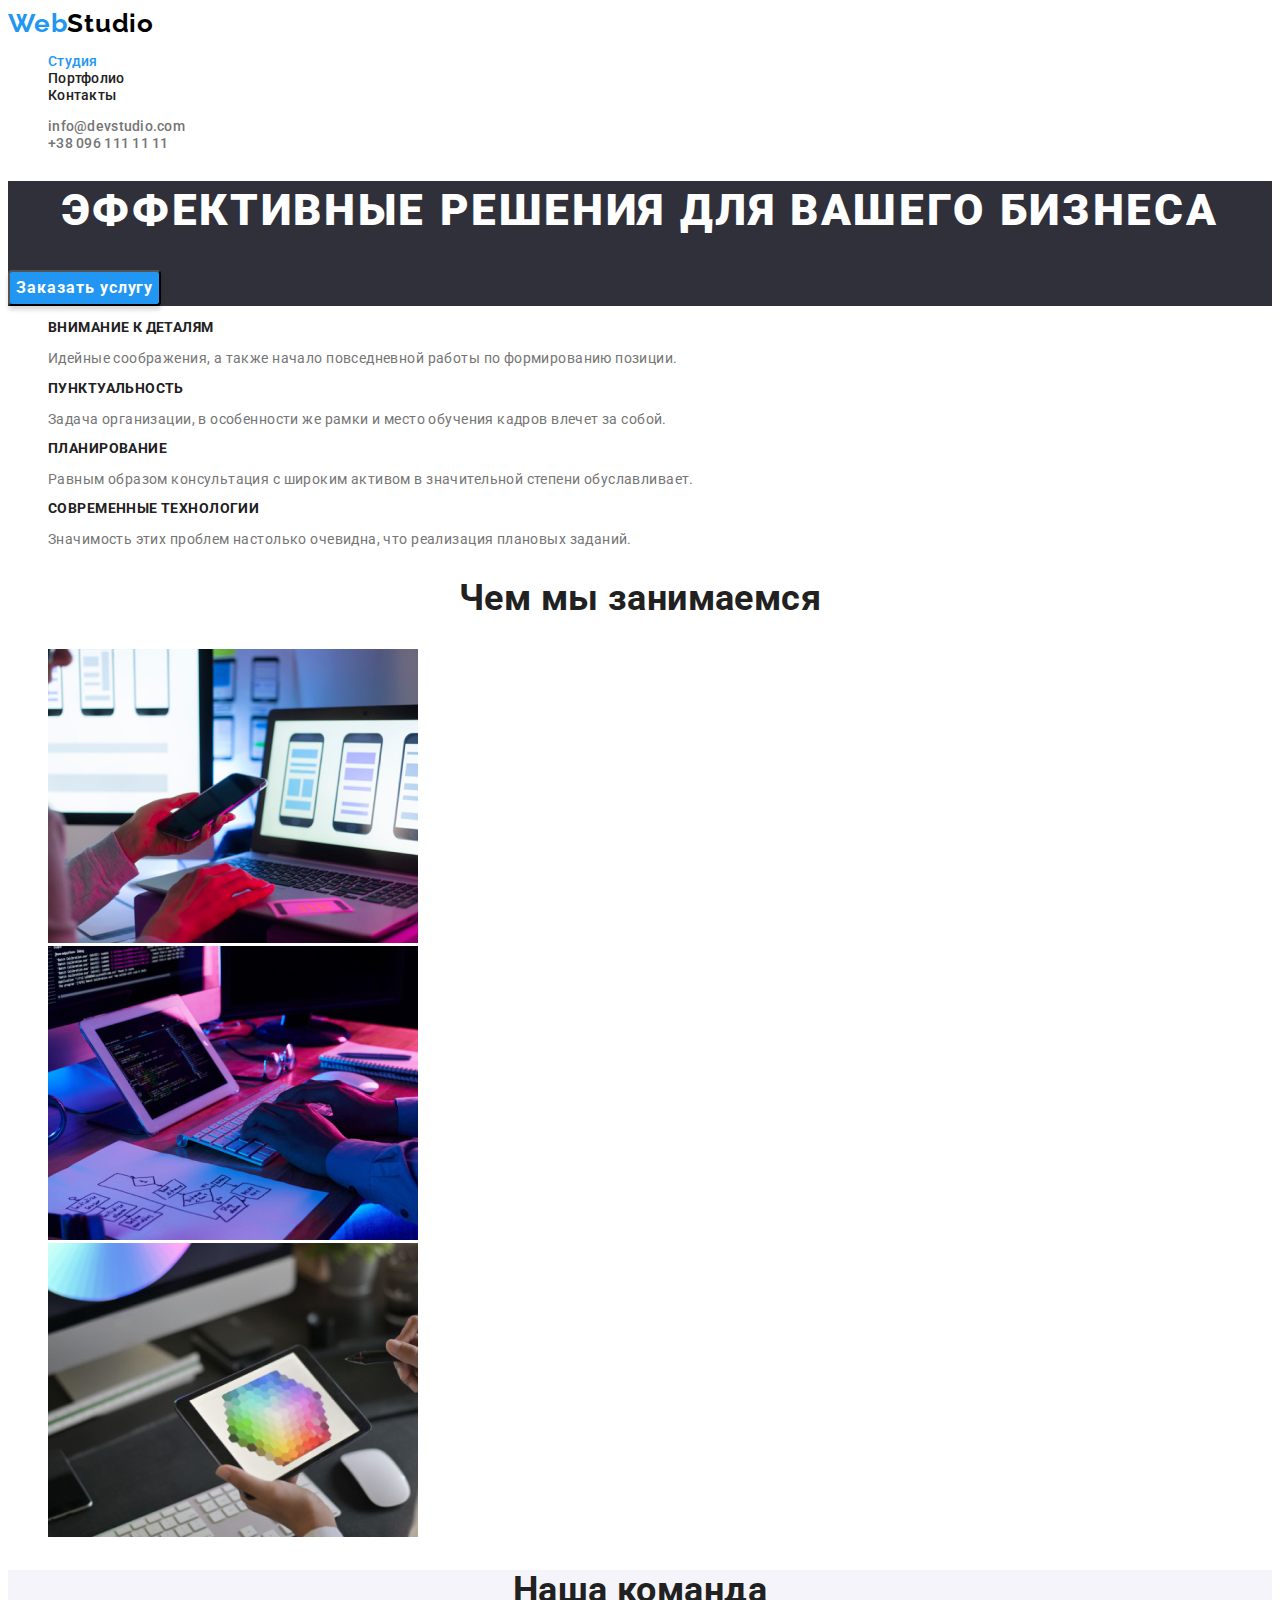
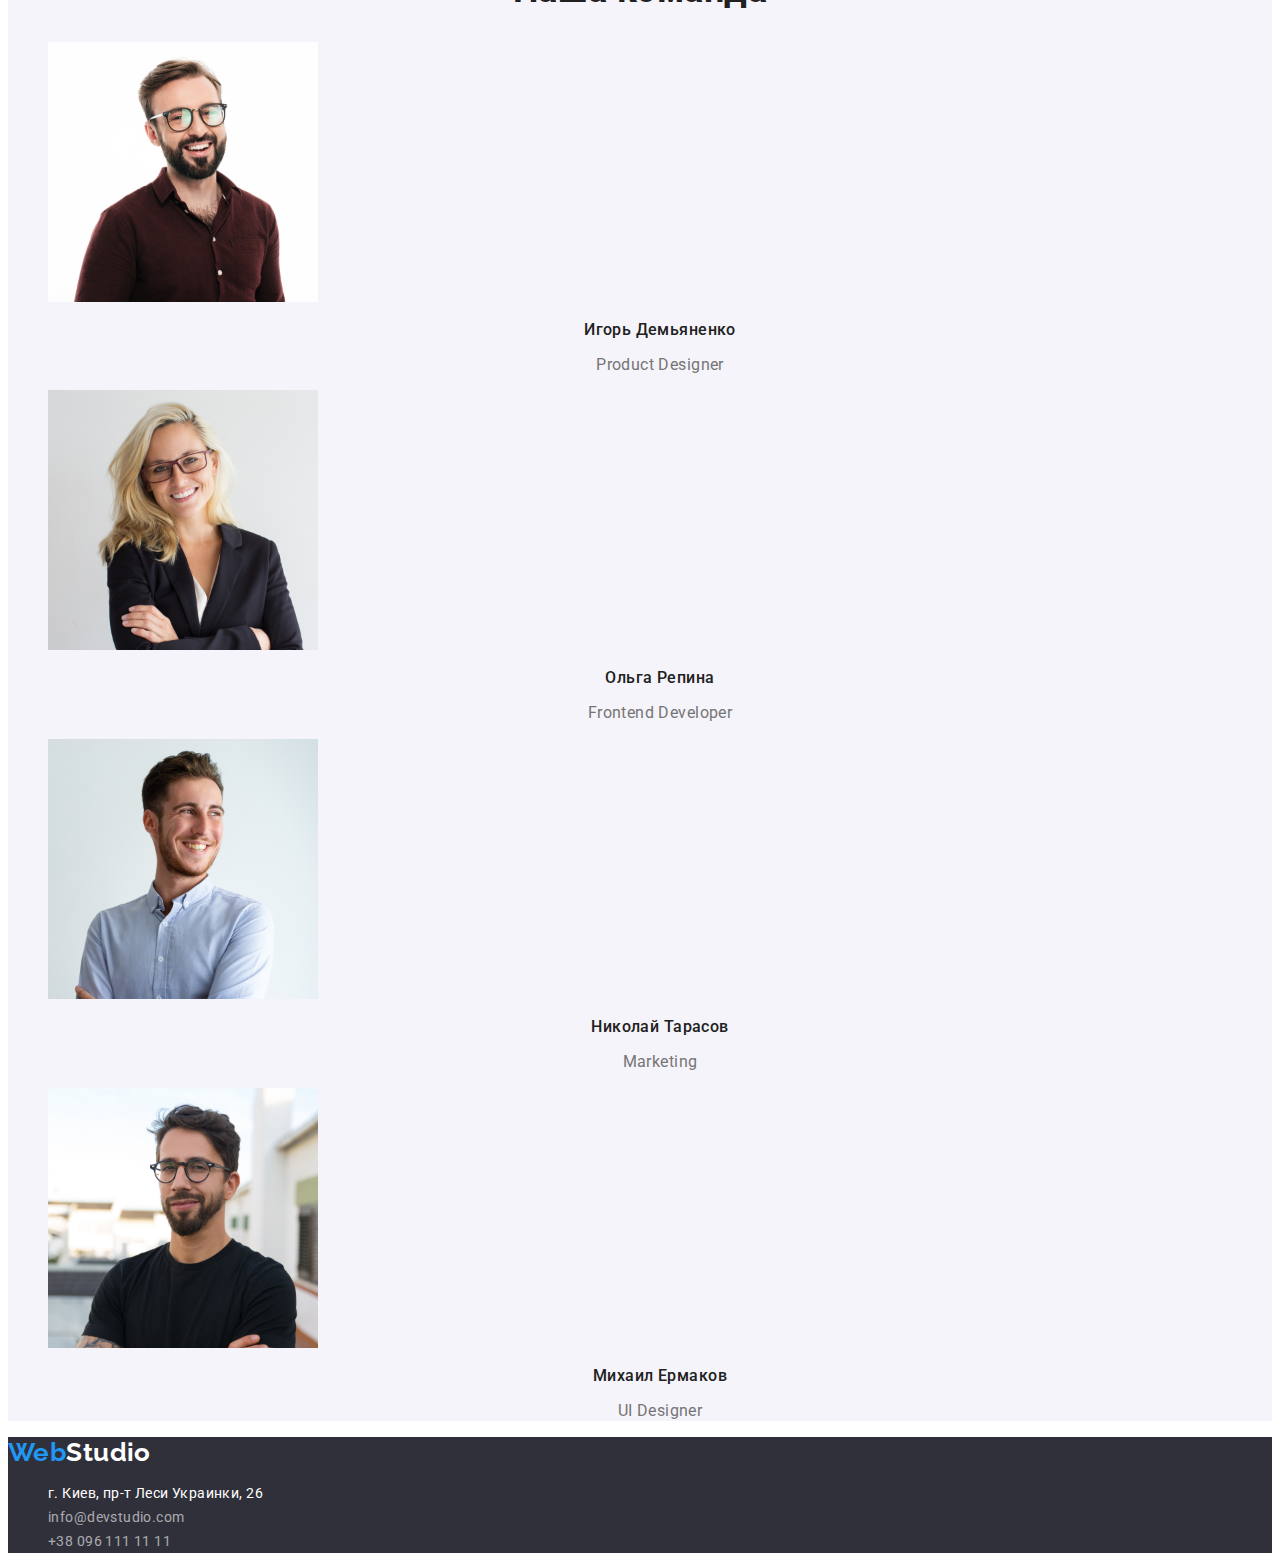
<file: index.html>
<!DOCTYPE html>
<html lang="ru">

<head>
    <meta charset="UTF-8">
    <meta http-equiv="X-UA-Compatible" content="IE=edge">
    <meta name="viewport" content="width=device-width, initial-scale=1.0">
    <title>Document</title>
    <link rel="preconnect" href="https://fonts.googleapis.com">
    <link rel="preconnect" href="https://fonts.gstatic.com" crossorigin>
    <link
        href="https://fonts.googleapis.com/css2?family=Raleway:wght@700&family=Roboto:wght@400;500;700;900&display=swap"
        rel="stylesheet">
    <link rel="stylesheet" href="./css/styles.css">
</head>

<body>
    <header class="header">
        <nav class="header-nav">
            <a class="header-logo link" href="./index.html"><span class="logo-cl">Web</span>Studio</a>
            <ul class="header-list list">
                <li class="header-item"><a class="header-link link accent" href="./index.html">Студия</a></li>
                <li class="header-item"><a class="header-link link" href="./portfolio.html">Портфолио</a></li>
                <li class="header-item"><a class="header-link link" href="#address">Контакты</a></li>
            </ul>
        </nav>

        <ul class="header-list-contact list">
            <li class="header-item"><a class="header-link-contact link"
                    href="mailto:info@devstudio.com">info@devstudio.com</a></li>
            <li class="header-item"><a class="header-link-contact link" href="tel:+380961111111">+38 096 111 11 11</a>
            </li>
        </ul>


    </header>
    <main>
        <!--герой-->
        <section class="hero">
            <h1 class="hero-title">Эффективные решения для вашего бизнеса</h1>
            <button class="hero-bt" type="button">Заказать услугу</button>
        </section>
        <!--особенности-->
        <section class="peculiarities">
            <h2 class="visually-hidden">привелегии</h2>
            <ul class="peculiarities-list list">
                <li class="peculiarities-list">
                    <h3 class="peculiarities-name">Внимание к деталям</h3>
                    <p class=peculiarities-text>Идейные соображения, а также начало повседневной работы по формированию
                        позиции.</p>
                </li>

                <li class="peculiarities-list">
                    <h3 class="peculiarities-name">Пунктуальность</h3>
                    <p class=peculiarities-text>Задача организации, в особенности же рамки и место обучения кадров
                        влечет за собой.</p>
                </li>

                <li class="peculiarities-list">
                    <h3 class="peculiarities-name">Планирование</h3>
                    <p class=peculiarities-text>Равным образом консультация с широким активом в значительной степени
                        обуславливает.</p>
                </li>

                <li class="peculiarities-list">
                    <h3 class="peculiarities-name">Современные технологии</h3>
                    <p class=peculiarities-text>Значимость этих проблем настолько очевидна, что реализация плановых
                        заданий.</p>
                </li>
            </ul>
        </section>
        <!--публикация работ-->
        <section class="work">
            <h2 class="work-title">Чем мы занимаемся</h2>
            <ul class="work-list list">
                <li class="work-images"><img src="./images/work/work-2.jpg" alt="диагностика" width="370" height="294">
                </li>
                <li class="work-images"><img src="./images/work/work-1.jpg" alt="разработка" width="370" height="294">
                </li>
                <li class="work-images"><img src="./images/work/work-3.jpg" alt="проект" width="370" height="294"></li>
            </ul>
        </section>
        <!--команда-->
        <section class="team">
            <h2 class="team-title">Наша команда</h2>
            <ul class="team-list list">
                <li class="team-images"><img src="./images/team/team.jpg" alt="Игорь Демьяненко" width="270"
                        height="260">
                    <div class="team-block">
                        <h3 class="team-name">Игорь Демьяненко</h3>
                        <p lang="en" class="team-text">Product Designer</p>
                    </div>
                </li>
                <li class="team-images"><img src="./images/team/team2.jpg" alt="Ольга Репина" width="270" height="260">
                    <div class="team-block">
                        <h3 class="team-name">Ольга Репина</h3>
                        <p lang="en" class="team-text">Frontend Developer</p>
                    </div>
                </li>
                <li class="team-images"><img src="./images/team/team3.jpg" alt="Николай Тарасов" width="270"
                        height="260">
                    <div class="team-block">
                        <h3 class="team-name">Николай Тарасов</h3>
                        <p lang="en" class="team-text">Marketing</p>
                    </div>
                </li>
                <li class="team-images"><img src="./images/team/team4.jpg" alt="Михаил Ермаков" width="270"
                        height="260">
                    <div class="team-block">
                        <h3 class="team-name">Михаил Ермаков</h3>
                        <p lang="en" class="team-text">UI Designer</p>
                    </div>
                </li>
            </ul>
        </section>
    </main>

    <footer class="footer" id="address">
        <a href="./index.html" class="footer-logo link"><span class="logo-cl">Web</span>Studio</a>
        <address class="footer-address">
            <ul class="footer-list list">
                <li class="footer-item"><a class="footer-link link" href="https://bit.ly/3pXMvUd" target="_blank"
                        rel="noopener noreferrer">г.
                        Киев, пр-т
                        Леси Украинки, 26</a></li>
                <li class="footer-item"><a class="footer-link-contact link"
                        href="mailto:info@devstudio.com">info@devstudio.com</a>
                </li>
                <li class="footer-item"><a class="footer-link-contact link" href="tel:+380961111111">+38 096 111 11
                        11</a>
                </li>
            </ul>
        </address>
    </footer>
</body>

</html>
</file>
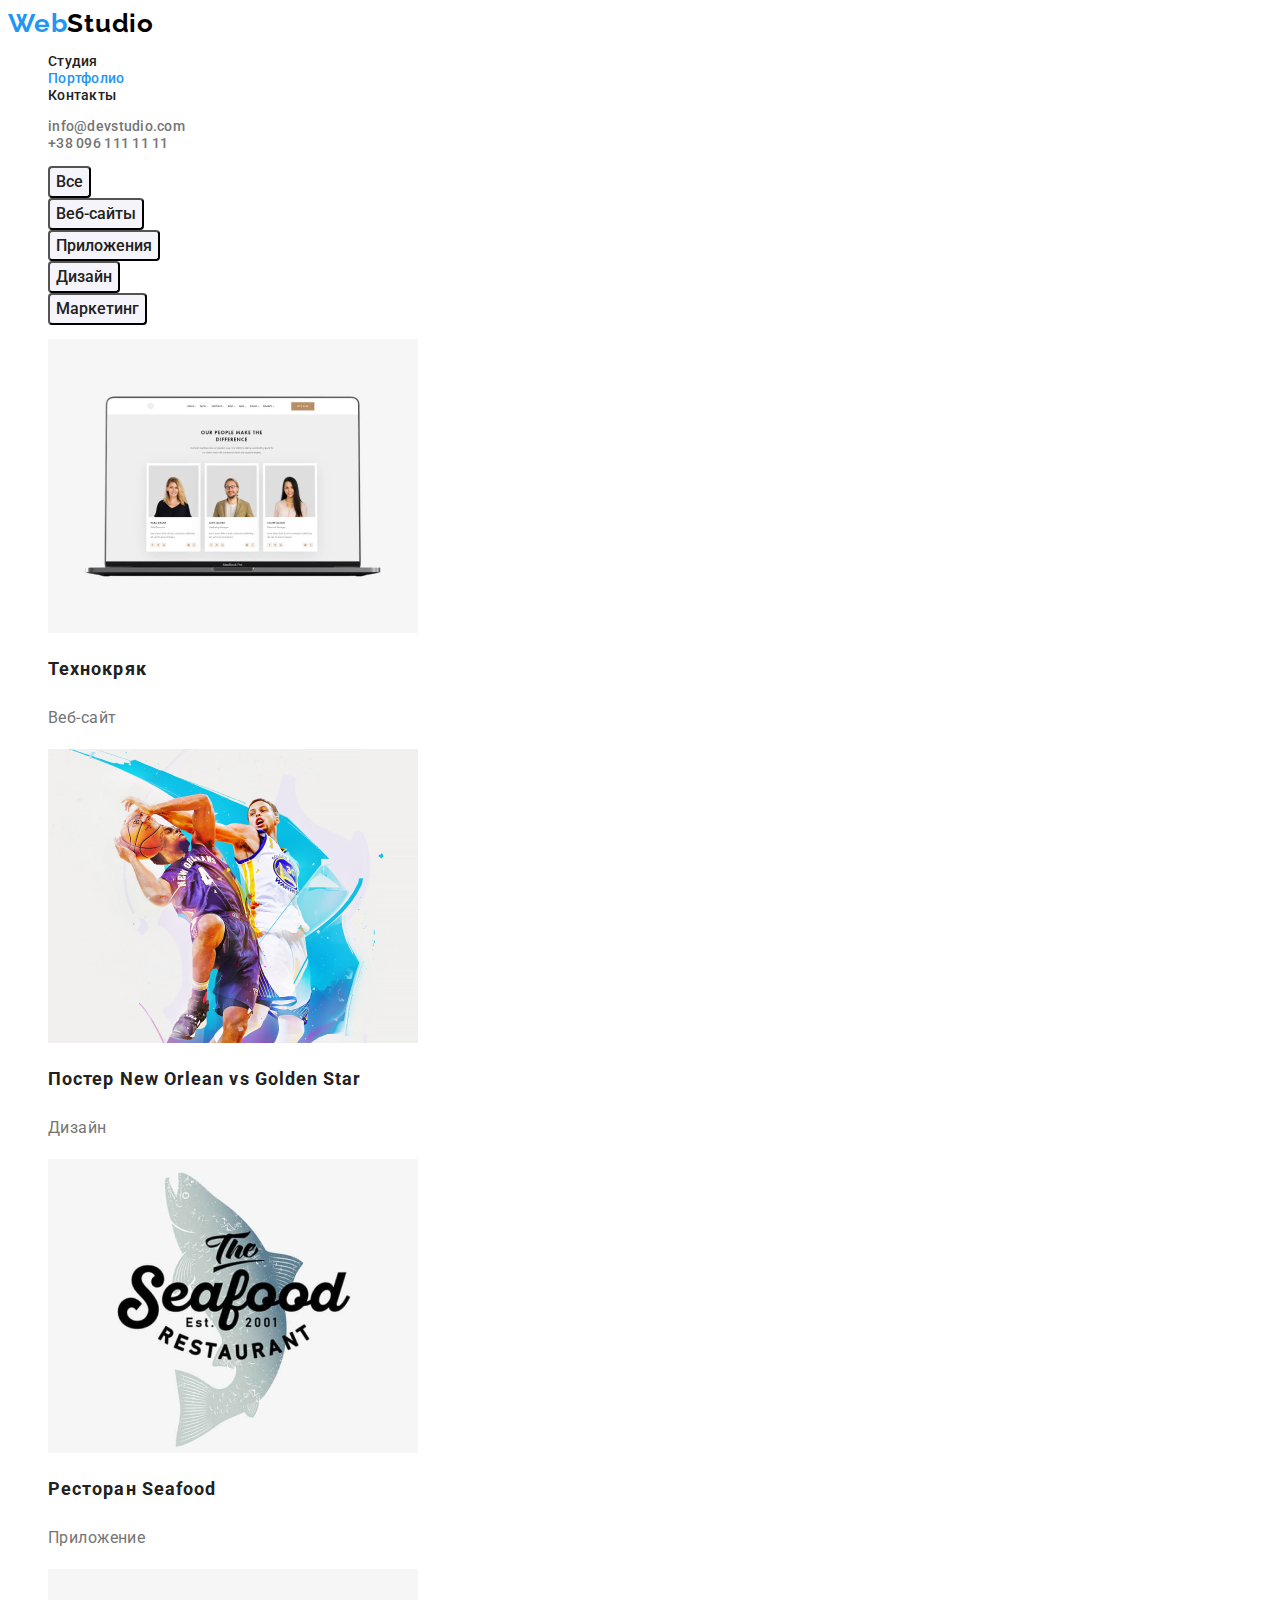
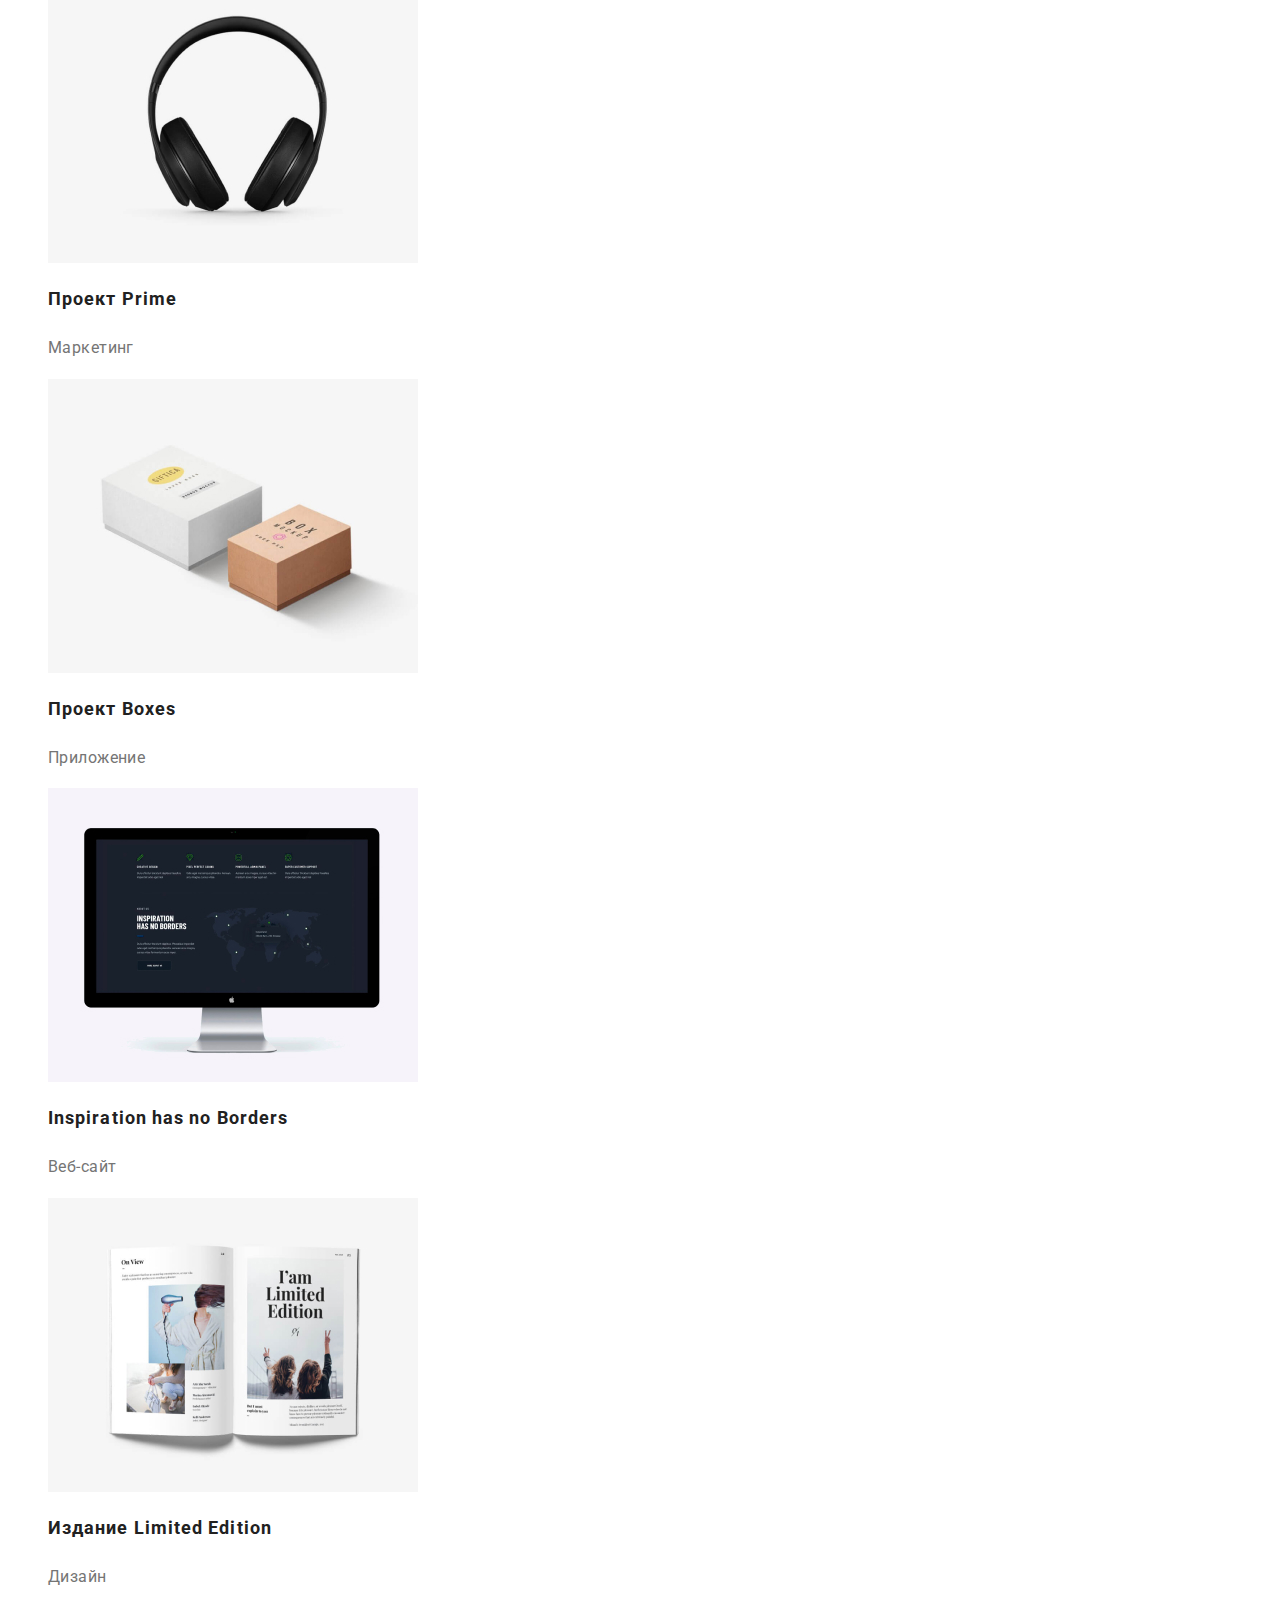
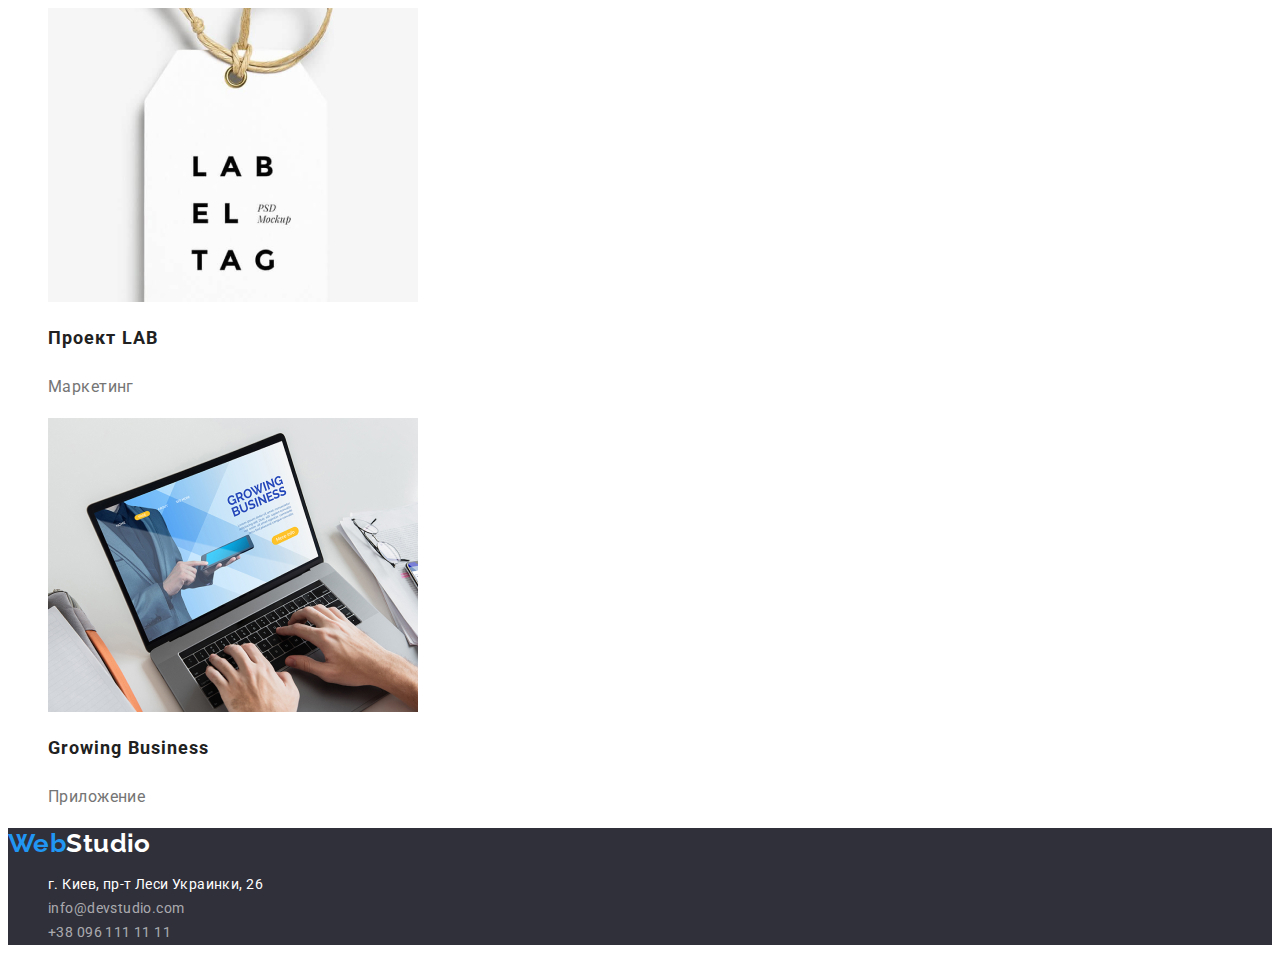
<file: portfolio.html>
<!DOCTYPE html>
<html lang="ru">

<head>
    <meta charset="UTF-8">
    <meta http-equiv="X-UA-Compatible" content="IE=edge">
    <meta name="viewport" content="width=device-width, initial-scale=1.0">
    <title>Document</title>
    <link rel="preconnect" href="https://fonts.googleapis.com">
    <link rel="preconnect" href="https://fonts.gstatic.com" crossorigin>
    <link
        href="https://fonts.googleapis.com/css2?family=Raleway:wght@700&family=Roboto:wght@400;500;700;900&display=swap"
        rel="stylesheet">
    <link rel="stylesheet" href="./css/styles.css">
</head>

<body>
    <header class="header">
        <nav class="header-nav">
            <a class="header-logo link" href="./index.html"><span class="logo-cl">Web</span>Studio</a>
            <ul class="header-list list">
                <li class="header-item"><a class="header-link link" href="./index.html">Студия</a></li>
                <li class="header-item"><a class="header-link link accent" href="./portfolio.html">Портфолио</a></li>
                <li class="header-item"><a class="header-link link" href="#address">Контакты</a></li>
            </ul>
        </nav>

        <ul class="header-list-contact list">
            <li class="header-item"><a class="header-link-contact link"
                    href="mailto:info@devstudio.com">info@devstudio.com</a></li>
            <li class="header-item"><a class="header-link-contact link" href="tel:+380961111111">+38 096 111 11 11</a>
            </li>
        </ul>


    </header>
    <main>
        <!--услуги-->
        <section class="potrtfolio">
            <h1 class="visually-hidden">спиcок услуг</h1>
            <ul class="servise-list list">
                <li class="servise-item"><button class="servise-bt" type="button">Все</button></li>
                <li class="servise-item"><button class="servise-bt" type="button">Веб-сайты</button></li>
                <li class="servise-item"><button class="servise-bt" type="button">Приложения</button></li>
                <li class="servise-item"><button class="servise-bt" type="button">Дизайн</button></li>
                <li class="servise-item"><button class="servise-bt" type="button">Маркетинг</button></li>
            </ul>

            <!--проекты-->
            <ul class="projects list">
                <li class="projects-item">
                    <img src="./images/project/project1.jpg" alt="Технокряк" width="370" height="294">
                    <div>
                        <h2 class="projects-title">Технокряк</h2>
                        <p class="projects-text">Веб-сайт</p>
                    </div>
                </li>
                <li class="projects-item"><img src="./images/project/project2.jpg"
                        alt="Постер New Orlean vs Golden Star" width="370" height="294">
                    <div>
                        <h2 class="projects-title">Постер New Orlean vs Golden Star</h2>
                        <p class="projects-text">Дизайн</p>
                    </div>
                </li>
                <li class="projects-item"><img src="./images/project/project3.jpg" alt="Ресторан Seafood" width="370"
                        height="294">
                    <div>
                        <h2 class="projects-title">Ресторан Seafood</h2>
                        <p class="projects-text">Приложение</p>
                    </div>
                </li>
                <li class="projects-item"><img src="./images/project/project4.jpg" alt="Проект Prime" width="370"
                        height="294">
                    <div>
                        <h2 class="projects-title" lang="en">Проект Prime</h2>
                        <p class="projects-text">Маркетинг</p>
                    </div>
                </li>
                <li class="projects-item"><img src="./images/project/project5.jpg" alt="Проект Boxes" width="370"
                        height="294">
                    <div>
                        <h2 class="projects-title">Проект Boxes</h2>
                        <p class="projects-text">Приложение</p>
                    </div>
                </li>
                <li class="projects-item"><img src="./images/project/project6.jpg" alt="Inspiration has no Borders"
                        width="370" height="294">
                    <div>
                        <h2 class="projects-title" lang="en">Inspiration has no Borders</h2>
                        <p class="projects-text">Веб-сайт</p>
                    </div>
                </li>
                <li class="projects-item"><img src="./images/project/project7.jpg" alt="Издание Limited Edition"
                        width="370" height="294">
                    <div>
                        <h2 class="projects-title">Издание Limited Edition</h2>
                        <p class="projects-text">Дизайн</p>
                    </div>
                </li>
                <li class="projects-item"><img src="./images/project/project8.jpg" alt="Проект LAB" width="370"
                        height="294">
                    <div>
                        <h2 class="projects-title">Проект LAB</h2>
                        <p class="projects-text">Маркетинг</p>
                    </div>
                </li>
                <li class="projects-item"><img src="./images/project/project9.jpg" alt="Growing Business" width="370"
                        height="294">
                    <div>
                        <h2 class="projects-title" lang="en">Growing Business</h2>
                        <p class="projects-text">Приложение</p>
                    </div>
                </li>
            </ul>
        </section>
    </main>
    <footer class="footer" id="address">
        <a href="./index.html" class="footer-logo link"><span class="logo-cl">Web</span>Studio</a>
        <address class="footer-address">
            <ul class="footer-list list">
                <li class="footer-item link"><a class="footer-link link" href="https://bit.ly/3pXMvUd" target="_blank"
                        rel="noopener noreferrer">г.
                        Киев, пр-т
                        Леси Украинки, 26</a></li>
                <li class="footer-item"><a class="footer-link-contact link"
                        href="mailto:info@devstudio.com">info@devstudio.com</a>
                </li>
                <li class="footer-item"><a class="footer-link-contact link" href="tel:+380961111111">+38 096 111 11
                        11</a>
                </li>
            </ul>
        </address>
    </footer>
</body>


</html>
</file>
<file: css/styles.css>
:root{
--font-roboto:'Roboto',sans-serif;
--text-black-cl:#212121;
--text-white-cl:#FFFFFF;
--bt-nav-cl: #2196F3;
--paragraf-color: #757575;
--background-cl-body: #FFFFFF;
--logo-cl:#2196F3;
--logo-secondary-cl:#000000;
--hero-background-cl: #2F303A;
--bt-cl: #2196F3;
--bt-cl-secondary:#188CE8;
--team-background-cl:#F5F4FA;
--footer-link-cl: rgba(255, 255, 255, 0.6);

}
body
{font-family:'Roboto', sans-serif;
color: var(--text-black-cl);
background-color: var(--background-cl-body);
font-size: 14px;
letter-spacing: 0.03em;
}
.list {
    list-style: none;
}
.link{
 text-decoration: none;
}
.visually-hidden {
    position: absolute;
    width: 1px;
    height: 1px;
    margin: -1px;
    border: 0;
    padding: 0;

    white-space: nowrap;
    clip-path: inset(100%);
    clip: rect(0 0 0 0);
    overflow: hidden;
}
address{ font-style: normal;}



/*nav*/
.header-link:hover,
.header-link:focus,
.header-link-contact:hover,
.header-link-contact:focus,
.footer-link-contact:hover,
.footer-link-contact:focus,
.footer-link:hover,
.footer-link:focus {
    color: var(--bt-nav-cl);
}

/*header*/

.header-logo{
font-family: 'Raleway';
font-weight: 700;
font-size: 26px;
line-height: 1.19;
letter-spacing: 0.03em;
color: var(--logo-secondary-cl)}

.logo-cl{color: var(--logo-cl) }

.header-link,
.header-link-contact{
    font-weight: 500;
    line-height: 1.14 ;
    letter-spacing: 0.02em;
    color: var(--black-cl);
}
.header-link-contact{
    color: var(--paragraf-color);
}
.accent{
    color: var(--bt-nav-cl);
}

/*СЕКЦИЯ ГЕРОЙ*/
.hero {
    background-color: var(--hero-background-cl);
}
.hero-title {
font-weight: 900;
font-size: 44px;
line-height: 1.36;
text-align: center;
letter-spacing: 0.06em;
text-transform: uppercase;
color: var(--text-white-cl);}

.hero-bt{
background-color: var(--bt-cl);
cursor: pointer;
font-family: inherit;
font-weight: 700;
font-size: 16px;
line-height: 1.87;
display: flex;
align-items: center;
text-align: center;
letter-spacing: 0.06em;
box-shadow: 0px 4px 4px rgba(0, 0, 0, 0.15);
border-radius: 4px;
color: var(--text-white-cl);

}
.hero-bt:hover,
.hero-bt:focus{
background: var(--bt-cl-secondary); 
}

/*особенности*/
.peculiarities-name{
font-size: 14px;
font-weight: 700;
line-height: 1.14;
text-transform: uppercase;
color: var(--text-black-cl);
}
.peculiarities-text{
line-height: 1.17;
color: var(--paragraf-color);
}
/*публикация работ*/
.work-title,
.team-title{
font-weight: 700;
font-size: 36px;
line-height: 1.16;
text-align: center;
color: var(--text-black-cl)
}
/*команда*/
.team{
    background-color: var(--team-background-cl);
}
.team-name{
    font-weight: 500;
    font-size: 16px;
    line-height: 1.18;
    text-align: center;
    color: var(--text-black-cl);
}
.team-text{
    font-size: 16px;
    line-height: 1.18;
    text-align: center;
    color: var(--paragraf-color);
}
/*footer*/
.footer{
    background-color: var(--hero-background-cl);
}
.footer-logo{
font-family:'Raleway';
font-weight: 700;
font-size: 26px;
line-height: 1.19;
color: var(--background-cl-body);
}
.logo-cl{
    color: var(--logo-cl);
}
.footer-link{
font-style: normal;
font-weight: 400;
line-height: 1.71;
color: var(--background-cl-body);
}
.footer-link-contact{
font-style: normal;
font-weight: 400;
line-height: 1.71;
color: var(--footer-link-cl);
}
/*портфолио*/
.servise-bt{
    font-family: inherit;
    font-weight: 500;
    font-size: 16px;
    line-height: 1.62;
    text-align: center;
    background: var(--team-background-cl);
    border-radius: 4px;
    color: var(--text-black-cl);
    cursor: pointer;
}
.servise-bt:hover, 
.servise-bt:focus{
box-shadow: 0px 3px 1px rgba(0, 0, 0, 0.1),
0px 1px 2px rgba(0, 0, 0, 0.08),
0px 2px 2px rgba(0, 0, 0, 0.12);
border-radius: 4px;
color: var(--background-cl-body);
background: var(--bt-cl);
}
/*портфолио*/

.projects-title{
font-weight: 700;
font-size: 18px;
line-height: 2;
letter-spacing: 0.06em;
color: var(--text-black-cl)
}
.projects-text{
font-style: normal;
font-size: 16px;
line-height: 1.87;
color: var(--paragraf-color);
}
</file>
